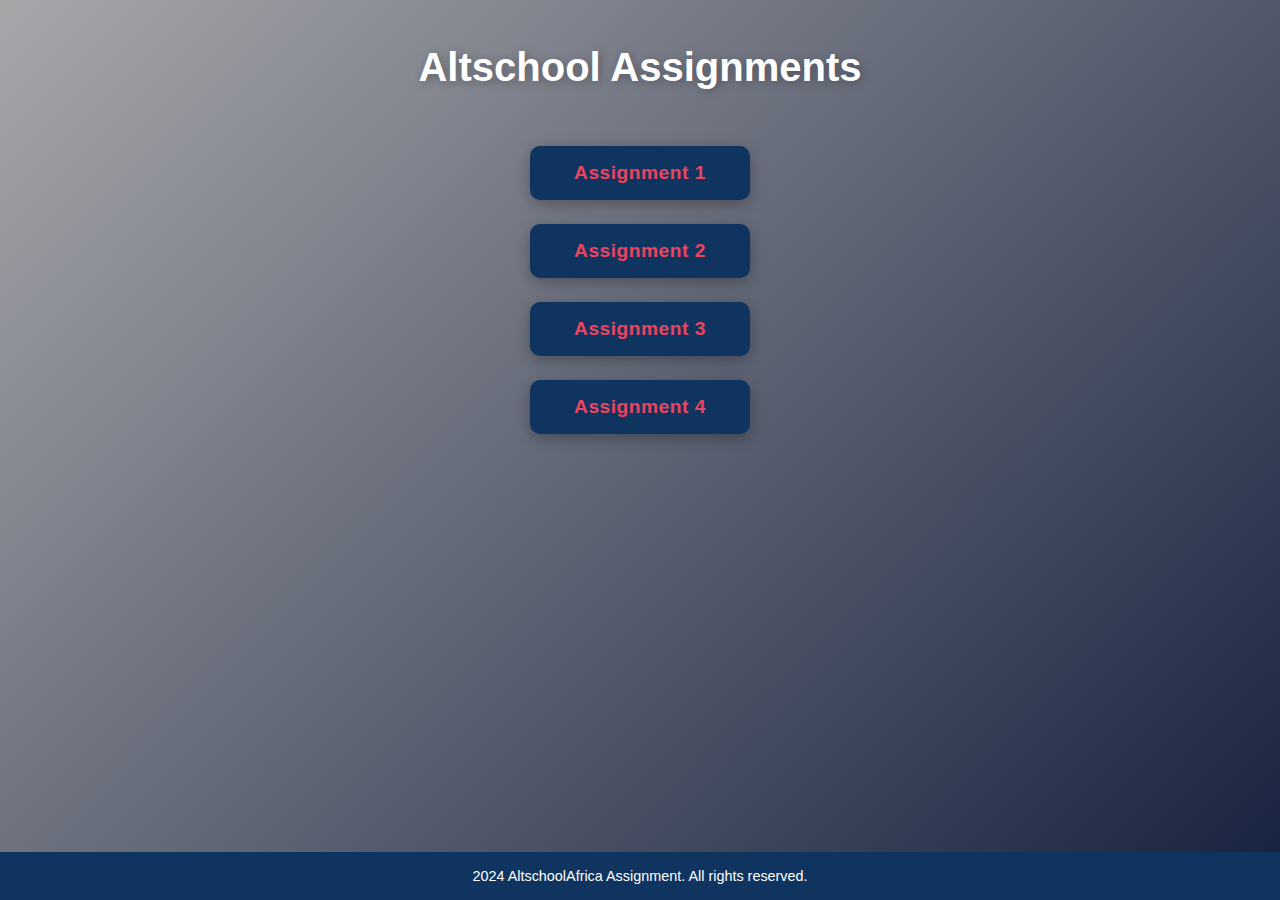
<file: index.html>
<!DOCTYPE html>
<html lang="en">
<head>
  <meta charset="UTF-8" />
  <meta name="viewport" content="width=device-width, initial-scale=1.0" />
  <title>Altschool Assignments</title>
  <link rel="stylesheet" href="./index.css" />
</head>
<body>
  <main>
    <div class="container">
      <h1>Altschool Assignments</h1>
      <div class="box">
        <a href="./Assignment 1/assign_1.html">Assignment 1</a>
      </div>
      <div class="box">
        <a href="./Assignment 2/assign_2.html">Assignment 2</a>
      </div>
      <div class="box">
        <a href="./Assignment 3/assign_3.html">Assignment 3</a>
      </div>
      <div class="box">
        <a href="./Assignment 4/assign_4.html">Assignment 4</a>
      </div>
    </div>
  </main>
  <footer>2024 AltschoolAfrica Assignment. All rights reserved.</footer>
</body>
</html>
</file>
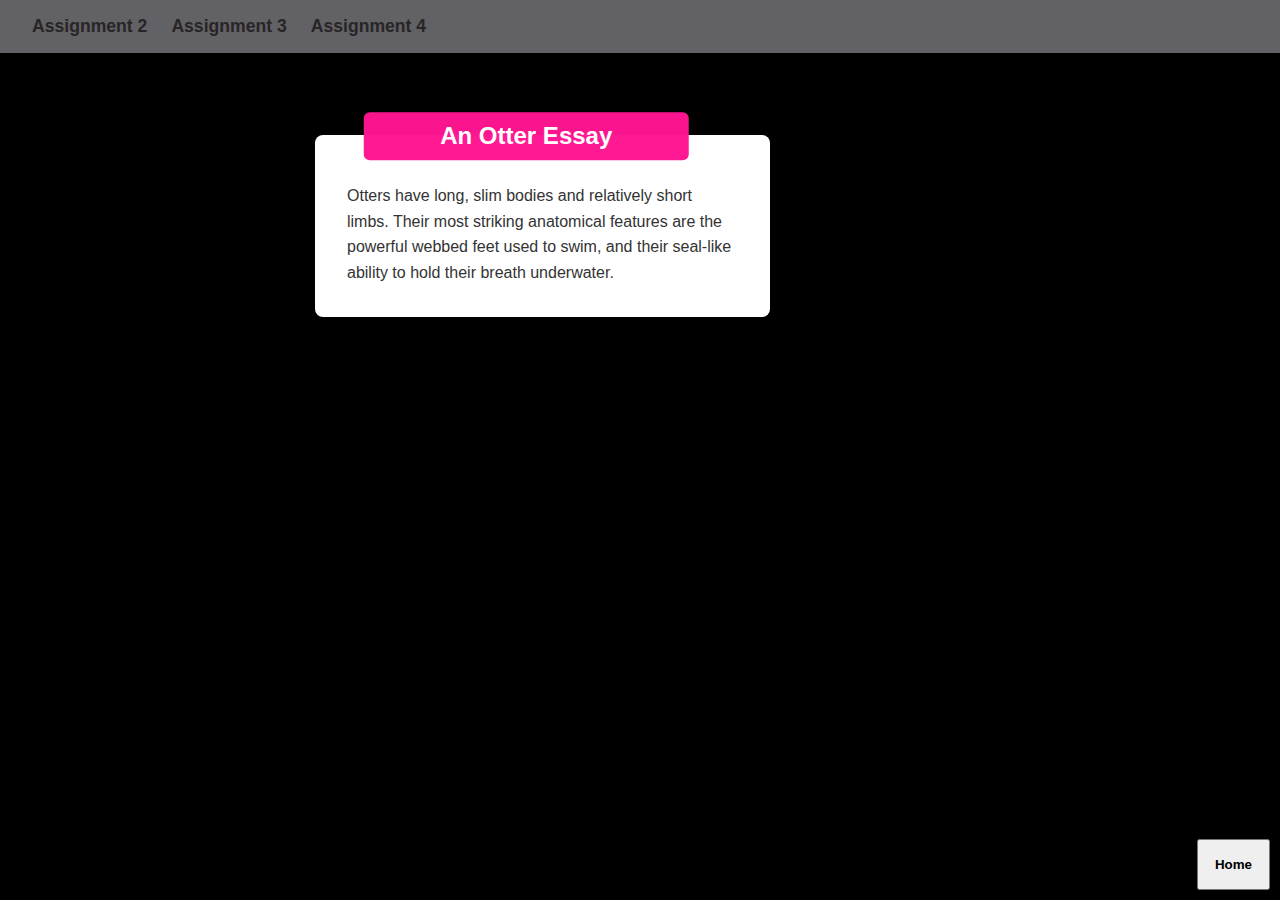
<file: Assignment 1/assign_1.html>
<!DOCTYPE html>
<html lang="en">
  <head>
    <meta charset="UTF-8" />
    <meta name="viewport" content="width=device-width, initial-scale=1.0" />
    <title>Assignment 1</title>
    <link rel="stylesheet" href="./assign_1.css" />
    <link rel="stylesheet" href="../nav.css" />
  </head>
  <body>
     <header>
    <nav>
      <ul class="nav-links">
        <li><a href="../Assignment 2/assign_2.html">Assignment 2</a></li>
        <li><a href="../Assignment 3/assign_3.html">Assignment 3</a></li>
        <li><a href="../Assignment 4/assign_4.html">Assignment 4</a></li>
      </ul>
    </nav>
  </header>

    <main>
      <section class="main-content">
        <div class="box-container">
          <div class="otter-box">
            <p>An Otter Essay</p>
          </div>
          <div class="white-box">
            <p>
              Otters have long, slim bodies and relatively short limbs. Their most
              striking anatomical features are the powerful webbed feet used to
              swim, and their seal-like ability to hold their breath underwater.
            </p>
          </div>
        </div>
      </section>
    </main>

    <footer>
      <button>
        <a href="../index.html">Home</a>
      </button>
    </footer>
  </body>
</html>
</file>
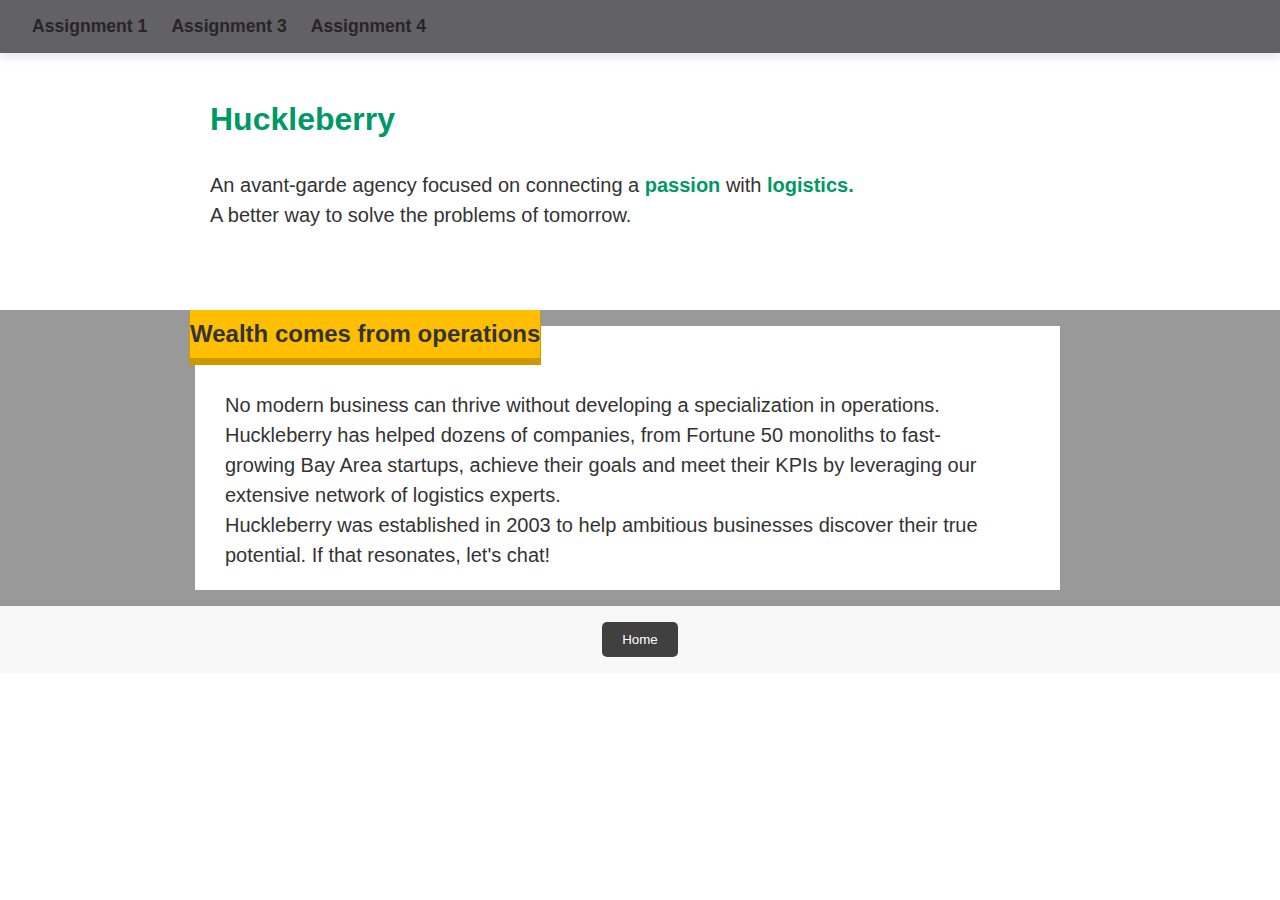
<file: Assignment 2/assign_2.html>
<!DOCTYPE html>
<html lang="en">
<head>
  <meta charset="UTF-8" />
  <meta name="viewport" content="width=device-width, initial-scale=1.0" />
  <title>Assignment 2</title>
  <link rel="stylesheet" href="./index.css" />
  <link rel="stylesheet" href="../nav.css">
</head>
<body>
  <header>
    <nav>
      <ul class="nav-links">
        <li><a href="../Assignment 1/assign_1.html">Assignment 1</a></li>
        <li><a href="../Assignment 3/assign_3.html">Assignment 3</a></li>
        <li><a href="../Assignment 4/assign_4.html">Assignment 4</a></li>
      </ul>
    </nav>
  </header>
  <main>
    <div class="box-container">
      <section class="firstContent">
        <div class="text-content">
          <h1>Huckleberry</h1>
          <p>An avant-garde agency focused on connecting a <span>passion</span> with <span>logistics.</span></p>
          <p>A better way to solve the problems of tomorrow.</p>
        </div>
      </section>

      <section class="secondContent">
        <div class="text-container">
          <div class="text-content">
            <p>No modern business can thrive without developing a specialization in operations. Huckleberry has helped dozens of companies, from Fortune 50 monoliths to fast-growing Bay Area startups, achieve their goals and meet their KPIs by leveraging our extensive network of logistics experts.</p>
            <p>Huckleberry was established in 2003 to help ambitious businesses discover their true potential. If that resonates, let's chat!</p>
            <div class="text-content-2">
              <h2>Wealth comes from operations</h2>
            </div>
          </div>
        </div>
      </section>
    </div>
  </main>
  <footer class="footer">
    <button class="home-button">
      <a href="../index.html">Home</a>
    </button>
  </footer>
</body>
</html>
</file>
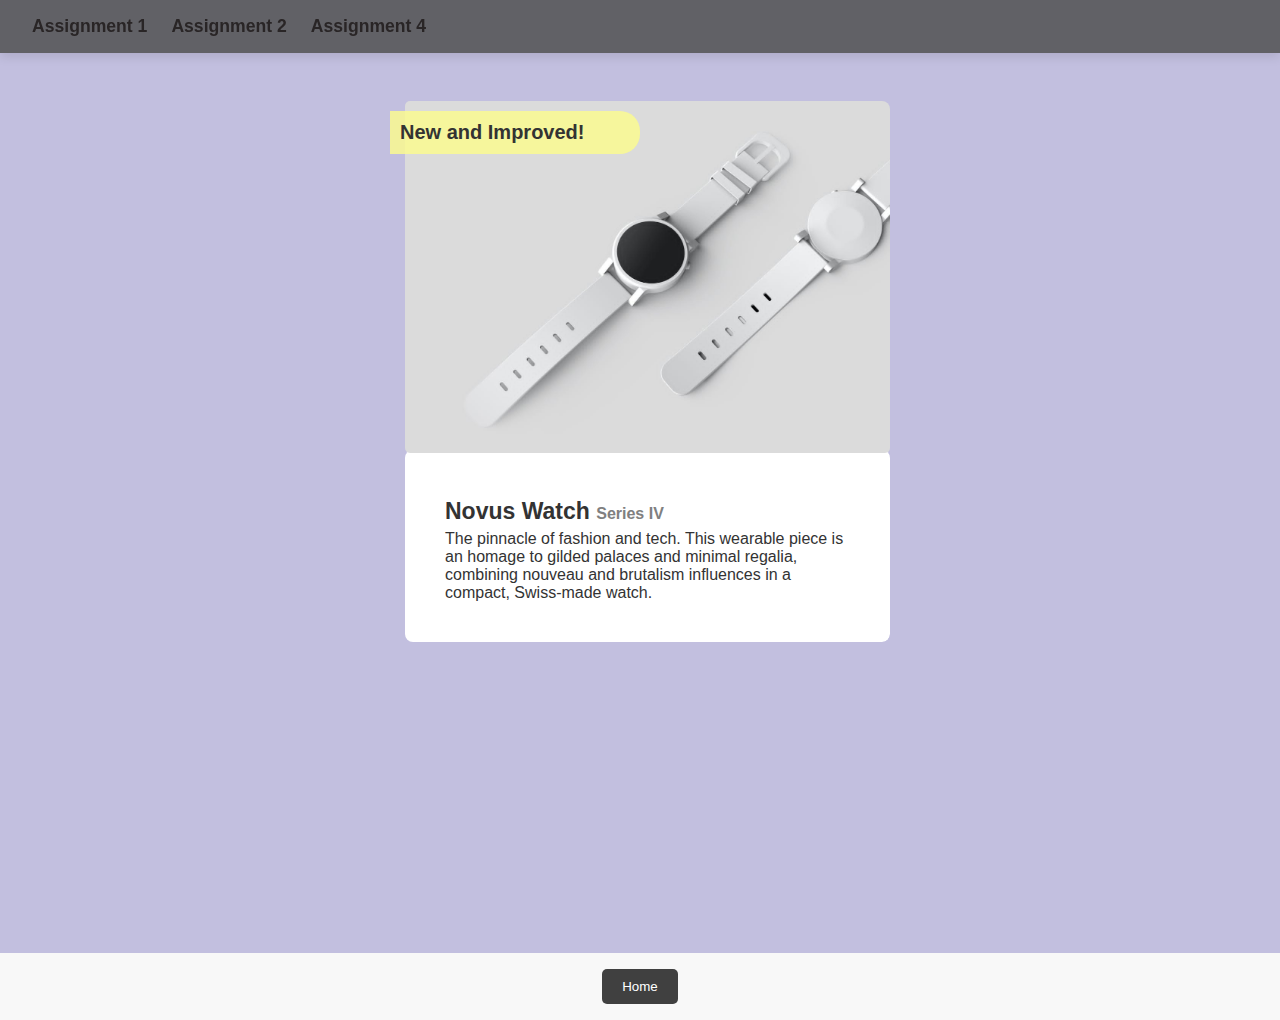
<file: Assignment 3/assign_3.html>
<!DOCTYPE html>
<html lang="en">
  <head>
    <meta charset="UTF-8" />
    <meta name="viewport" content="width=device-width, initial-scale=1.0" />
    <title>Assignment 3</title>
    <link rel="stylesheet" href="./index.css" />
    <link rel="stylesheet" href="../nav.css" />
  </head>
  <body>
    <header> 
    <nav>
      <ul class="nav-links">
        <li><a href="../Assignment 1/assign_1.html">Assignment 1</a></li>
        <li><a href="../Assignment 2/assign_2.html">Assignment 2</a></li>
        <li><a href="../Assignment 4/assign_4.html">Assignment 4</a></li>
      </ul>
    </nav>
  </header>
    <div class="main-content">
      

      <section class="product-section">
        <div class="relative-container">
        <p class="badge">New and Improved!</p>
        <img
          src="./img/watch.jpg"
          alt="Watch"
          class="product-image"
        />
        <div class="product-info">
          <h3>Novus Watch <span>Series IV</span></h3>
          <p>
            The pinnacle of fashion and tech. This wearable piece is an homage
            to gilded palaces and minimal regalia, combining nouveau and
            brutalism influences in a compact, Swiss-made watch.
          </p>
        </div>
        </div>
      </section>
    </div>

    <footer class="footer">
      <button class="home-button">
        <a href="../index.html">Home</a>
      </button>
    </footer>
  </body>
</html>
</file>
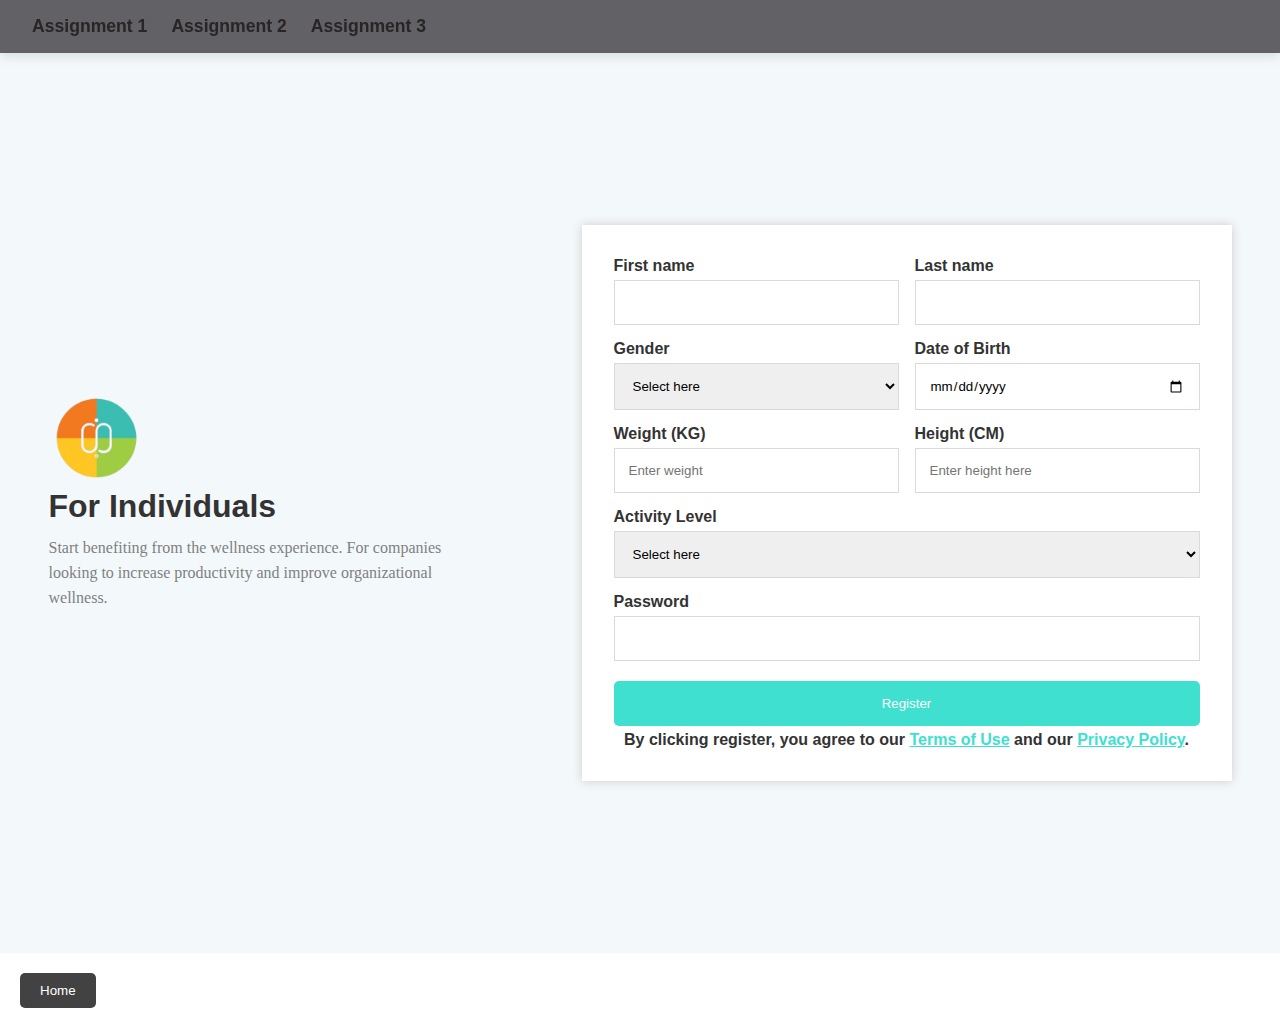
<file: Assignment 4/assign_4.html>
<!DOCTYPE html>
<html lang="en">
  <head>
    <meta charset="UTF-8" />
    <meta name="viewport" content="width=device-width, initial-scale=1.0" />
    <title>Wellness Registration</title>
    <link rel="stylesheet" href="./assign_4.css" />
    <link rel="stylesheet" href="../nav.css" />
  </head>
  <body>
     <header> 
    <nav>
      <ul class="nav-links">
        <li><a href="../Assignment 1/assign_1.html">Assignment 1</a></li>
        <li><a href="../Assignment 2/assign_2.html">Assignment 2</a></li>
        <li><a href="../Assignment 3/assign_3.html">Assignment 3</a></li>
      </ul>
    </nav>
  </header>
    <main>
      <section class="container">
        <div class="left">
          <div class="logo">
            <img src="./image/logo.png" alt="logo" width="100px" />
          </div>
          <header class="intro">
            <h1>For Individuals</h1>
            <p>
              Start benefiting from the wellness experience. For companies
              looking to increase productivity and improve organizational wellness.
            </p>
          </header>
        </div>

        <div class="right">
          <div class="form-container">
            <form action="">
              <div class="field-group">
                <div class="field">
                  <label for="firstname">First name</label>
                  <input type="text" id="firstname" required />
                </div>
                <div class="field">
                  <label for="lastname">Last name</label>
                  <input type="text" id="lastname" required />
                </div>
              </div>

              <div class="field-group">
                <div class="field">
                  <label for="gender">Gender</label>
                  <select id="gender" required>
                    <option value="Select">Select here</option>
                    <option value="Male">Male</option>
                    <option value="Female">Female</option>
                  </select>
                </div>
                <div class="field">
                  <label for="dob">Date of Birth</label>
                  <input type="date" id="dob" required />
                </div>
              </div>

              <div class="field-group">
                <div class="field">
                  <label for="weight">Weight (KG)</label>
                  <input type="number" id="weight" placeholder="Enter weight" required />
                </div>
                <div class="field">
                  <label for="height">Height (CM)</label>
                  <input type="number" id="height" placeholder="Enter height here" required />
                </div>
              </div>

              <div class="field-group">
                <div class="field">
                  <label for="activity">Activity Level</label>
                  <select id="activity" required>
                    <option value="level1">Select here</option>
                    <option value="level2">Level 1</option>
                    <option value="level3">Level 2</option>
                    <option value="level4">Level 3</option>
                    <option value="level5">Level 4</option>
                  </select>
                </div>
              </div>

              <div class="field-group">
                <div class="field">
                  <label for="password">Password</label>
                  <input type="password" id="password" required />
                </div>
              </div>

              <div class="form-footer">
                <button type="submit" class="submit-button">Register</button>
                <p>
                  By clicking register, you agree to our
                  <a href="#">Terms of Use</a> and our
                  <a href="#">Privacy Policy</a>.
                </p>
              </div>
            </form>
          </div>
        </div>
      </section>
    </main>
    <footer>
      <button class="home-button">
        <a href="../index.html">Home</a>
      </button>
    </footer>
  </body>
</html>
</file>
<file: index.css>
* {
  margin: 0;
  padding: 0;
  box-sizing: border-box;
  font-family: Arial, sans-serif;
}

body {
  display: flex;
  flex-direction: column;
  min-height: 100vh;
  background: linear-gradient(135deg, #a7a7aa, #16213e);
  color: #fff;
  text-align: center;
  overflow-x: hidden;
}

h1 {
  font-size: 2.5rem;
  margin-bottom: 2rem;
  color: #fff;
  text-shadow: 2px 2px 10px rgba(0, 0, 0, 0.3);
  animation: fadeInDown 1s ease-in-out;
}

.container {
  display: flex;
  flex-direction: column;
  justify-content: center;
  align-items: center;
  gap: 1.5rem;
  padding-top: 5vh;
}

.box {
  width: 220px;
  padding: 1rem;
  background-color: #0f3460;
  border-radius: 10px;
  box-shadow: 0px 4px 15px rgba(0, 0, 0, 0.3);
  transition: transform 0.3s ease, box-shadow 0.3s ease;
}

.box:hover {
  transform: scale(1.05);
  box-shadow: 0px 8px 20px rgba(0, 0, 0, 0.4);
}

.box a {
  display: block;
  text-decoration: none;
  color: #e94560;
  font-size: 1.2rem;
  font-weight: bold;
  letter-spacing: 0.5px;
  transition: color 0.3s ease;
}

.box a:hover {
  color: #ffcccc;
}

footer {
  padding: 1rem;
  background: #0f3460;
  color: #fff;
  font-size: 0.9rem;
  margin-top: auto;
}

/* Animation Keyframes */
@keyframes fadeInDown {
  0% {
    opacity: 0;
    transform: translateY(-20px);
  }
  100% {
    opacity: 1;
    transform: translateY(0);
  }
}
</file>
<file: Assignment 1/assign_1.css>
* {
  margin: 0;
  padding: 0;
  box-sizing: border-box;
}

body {
  background-color: black;
  font-family: Verdana, Geneva, Tahoma, sans-serif;
}

/* header {
  background-color: #222;
  padding: 1rem;
}

nav {
  display: flex;
  justify-content: center;
  gap: 1.5rem;
}

nav a {
  padding: 0.5rem 1rem;
  text-decoration: none;
  font-size: 1.2rem;
  font-weight: bold;
  color: #ffffff;
  transition: color 0.3s ease, background-color 0.3s ease;
  border-radius: 5px;
}

nav a:hover {
  background-color: #776464;
  color: #fff;
  transform: scale(1.05);
} */

.main-content {
  padding: 2rem;
  display: flex;
  justify-content: center;
  align-items: center;
}

.box-container {
  position: relative;
  width: 100%;
  max-width: 650px;
}

.otter-box {
  background-color: rgba(255, 20, 145, 0.979);
  position: absolute;
  top: 2rem;
  transform: translate(15%, -10%);
  padding: 10px;
  width: 50%;
  border-radius: 6px;
  text-align: center;
}

.otter-box p {
  font-weight: bold;
  font-size: 1.5rem;
  color: #fff;
}

.white-box {
  background-color: #ffffff;
  padding: 3rem 2rem 2rem 2rem;
  border-radius: 8px;
  margin-top: 50px;
  width: 70%;
}

.white-box p {
  line-height: 1.6;
  font-size: 1rem;
}

footer button {
  padding: 1rem;
  position: fixed;
  bottom: 10px;
  right: 10px;
}

footer button a {
  color: black;
  text-decoration: none;
  font-weight: bold;
}

/* Responsive styles */
@media (max-width: 750px) {
  nav a {
    font-size: 1rem;
    padding: 0.3rem 0.6rem;
    text-align: center;
  }
}
</file>
<file: nav.css>
/* General styling */
* {
  margin: 0;
  padding: 0;
  box-sizing: border-box;
  font-family: Arial, sans-serif;
}

body {
  color: #333;
  /* background: linear-gradient(135deg, #1a1a2e, #16213e); */
  min-height: 100vh;
}

/* Navbar styling */
header nav {
  display: flex;
  justify-content: space-between;
  align-items: center;
  padding: 1rem 2rem;
  background-color: #616166;
  box-shadow: 0 4px 10px rgba(0, 0, 0, 0.1);
  position: sticky;
  top: 0;
  z-index: 999;
}

.nav-links {
  list-style: none;
  display: flex;
  gap: 1.5rem;
}

.nav-links li a {
  color: #292526;
  text-decoration: none;
  font-size: 1.1rem;
  font-weight: bold;
  transition: color 0.3s ease;
}

.nav-links li a:hover {
  color: #ffcccc;
}

/* Responsive navbar for smaller screens */
@media (max-width: 768px) {
  nav {
    flex-direction: column;
    align-items: flex-start;
  }

  .nav-links {
    flex-direction: column;
    gap: 1rem;
    width: 100%;
    padding-top: 1rem;
  }

  .nav-links li {
    text-align: left;
  }
}
</file>
<file: Assignment 2/index.css>
@import url("https://fonts.googleapis.com/css2?family=Lato:ital,wght@0,100;0,300;0,400;0,700;0,900&display=swap");

* {
  padding: 0;
  margin: 0;
  box-sizing: border-box;
}

body {
  font-family: "Lato", system-ui;
}

nav {
  background-color: #000000d3;
  position: sticky;
  top: 0;
  z-index: 999;
}

nav a {
  transition: transform 0.2s ease, color 0.2s ease;
  color: #fff;
}

nav a:hover {
  transform: scale(1.2);
  color: rgb(13, 238, 13);
}

.box-container {
  width: 100%;
  overflow: hidden;
}

.firstContent {
  padding: 3rem 10rem 3rem 0;
  background-color: rgba(255, 255, 255, 1);
  overflow: hidden;
}

.firstContent .text-content,
.secondContent .text-container {
  margin: 0 auto;
  width: 100%;
  max-width: 700px;
}

.firstContent .text-content h1 {
  font-size: 32px;
  font-weight: 800;
  color: rgba(0, 153, 102, 1);
  margin-bottom: 2rem;
}

.firstContent .text-content p {
  font-size: 20px;
  font-weight: 400;
  line-height: 30px;
}

.firstContent .text-content span {
  font-weight: 800;
  color: rgba(0, 153, 102, 1);
}

.secondContent {
  background-color: rgba(153, 153, 153, 1);
  padding-bottom: 1rem;
}

.background {
  width: 100%;
  padding-top: 10px;
  background-color: rgba(153, 153, 153, 1);
}

.secondContent .text-container {
  padding: 1rem 30px 0 5px;
  max-width: 900px;
  margin-top: 2rem;
  position: relative;
}

.text-container .text-content {
  background-color: #fff;
  padding: 4rem 4rem 20px 30px;
}

.text-container .text-content p {
  font-size: 20px;
  font-weight: 500;
  line-height: 30px;
}

.text-content-2 {
  position: absolute;
  top: 0;
  left: 0;
  padding: 10px 0;
  text-align: center;
  max-width: 430px;
  background-color: rgba(255, 191, 0, 1);
  box-shadow: 0 6px 0 1px rgba(204, 153, 0, 1);
  white-space: nowrap;
}

.text-content-2 h2 {
  font-size: 24px;
  font-weight: 800;
}

.footer {
  display: flex;
  justify-content: center;
  padding: 1rem;
  background-color: #f8f8f8;
}

.home-button {
  background-color: #000000bd;
  color: white;
  padding: 10px 20px;
  border: none;
  border-radius: 5px;
  cursor: pointer;
}

.home-button a {
  text-decoration: none;
  color: white;
}

@media (max-width: 1200px) {
  .firstContent .text-content,
  .secondContent .text-container {
    margin-left: 2rem;
  }
}

@media (max-width: 850px) {
  .firstContent .text-content {
    margin: 2rem auto;
    padding-left: 30px;
  }
  .secondContent .text-container {
  padding: 1rem 4rem 0 1rem;
  max-width: 900px;
  margin-top: 2rem;
  position: relative;
}

  .text-container .text-content {
    padding: 5rem 20px 20px 30px;
  }

  .text-content-2 {
    top: 10px;
    max-width: 500px;
    text-align: left;
    padding-left: 30px;
    left: 10px;
  }

  .text-container .text-content p {
    font-size: 18px;
  }
}

@media (max-width: 650px) {
  .text-container .text-content {
    padding: 7rem 20px 20px 30px;
  }

  .text-content-2 {
    white-space: wrap;
    max-width: 350px;
  }

  .text-content-2 h2 {
    max-width: 250px;
  }
}
</file>
<file: Assignment 3/index.css>
* {
  margin: 0;
  padding: 0;
  box-sizing: border-box;
}

body {
  font-family: Cambria, Cochin, Georgia, Times, "Times New Roman", serif;
  /* padding: 0 1.2rem; */
}

.main-content {
  background-color: rgba(134, 128, 192, 0.5);
  padding: 3rem 0 5rem 0;
  min-height: 100vh;
  overflow: hidden;
}

.product-section {
  border-radius: 8px;
  max-width: 500px;
  margin: 0 auto;
  position: relative;
  overflow: hidden;
}

.relative-container{
  position: relative;
  padding-left: 15px;
}

.product-image {
  width: 100%;
  border-radius: 5px;
}

.badge {
  background-color: rgba(250, 250, 144, 0.842);
  padding: 10px;
  width: 250px;
  border-top-right-radius: 20px;
  border-bottom-right-radius: 20px;
  font-size: 20px;
  font-weight: bolder;
  position: absolute;
  top: 10px;
  left: 0;
}

.product-info {
  padding: 40px;
  margin-top: -7px;
  border-radius: 8px;
  background-color: #ffffff
}

span {
  color: gray;
  font-size: medium;
}

h3 {
  margin-top: 8px;
  margin-bottom: 5px;
  font-size: 23px;
}

.footer {
  display: flex;
  justify-content: center;
  padding: 1rem;
  background-color: #f8f8f8;
}

.home-button {
  background-color: #000000bd;
  color: white;
  padding: 10px 20px;
  border: none;
  border-radius: 5px;
  cursor: pointer;
}

.home-button a {
  text-decoration: none;
  color: white;
}

/* Media Queries */

@media (max-width: 600px) {
  .product-section {
    max-width: 400px;
  }
}

@media (max-width: 470px) {
  .product-section {
    max-width: 300px;
  }

  h3 {
    font-size: 17px;
  }
}
</file>
<file: Assignment 4/assign_4.css>
* {
  margin: 0;
  padding: 0;
  box-sizing: border-box;
}

.container {
  display: flex;
  justify-content: space-around;
  height: 100%;
  min-height: 100vh;
  align-items: center;
  padding: 2rem;
  background-color: rgba(173, 216, 230, 0.144);
}

.left {
  width: 100%;
  max-width: 500px;
}

.logo {
  width: fit-content;
}

.intro h1 {
  text-align: left;
  font-weight: bolder;
}

.intro p {
  text-align: left;
  max-width: 400px;
  color: gray;
  font-family: Brown;
  font-size: 16px;
  font-weight: 400;
  line-height: 25px;
  margin-top: 10px;
}

.right {
  width: 100%;
  padding: 2rem;
  max-width: 650px;
  background-color: #fff;
  box-shadow: 0 0 10px rgb(207, 201, 201);
  overflow: hidden;
}

.field-group {
  display: flex;
  width: 100%;
  gap: 1rem;
}

.field-group:first-child {
  margin-top: 0;
}

.field-group {
  margin-top: 15px;
}

.field {
  display: flex;
  gap: 5px;
  flex-direction: column;
  width: 100%;
}

input,
select {
  padding: 14px;
  border: 1px solid rgb(222, 217, 217);
  width: 100%;
}

input:focus,
select:focus {
  outline: 1px solid mediumspringgreen;
}

label {
  font-weight: bolder;
}

.form-footer .submit-button {
  background-color: turquoise;
  color: #ffffff;
  width: 100%;
  padding: 15px;
  border-radius: 5px;
  border: none;
  margin-top: 20px;
  margin-bottom: 5px;
  cursor: pointer;
}

.form-footer a {
  text-decoration: underline;
  color: turquoise;
}

.form-footer p {
  font-weight: bolder;
  text-align: center;
}

.home-button a {
  text-decoration: none;
  color: white;
}

.home-button {
  background-color: #000000bd;
  color: white;
  padding: 10px 20px;
  border: none;
  border-radius: 5px;
  margin: 20px;
  cursor: pointer;
}

/* Media Queries */
@media (max-width: 850px) {
  .right {
    max-width: 550px;
  }
}

@media (max-width: 750px) {
  .container {
    flex-direction: column;
  }
  .left {
    margin-bottom: 20px;
  }
  .right, .left {
    max-width: 100%;
  }
}

@media (max-width: 600px) {
  .field-group {
    flex-direction: column;
  }
}
</file>
